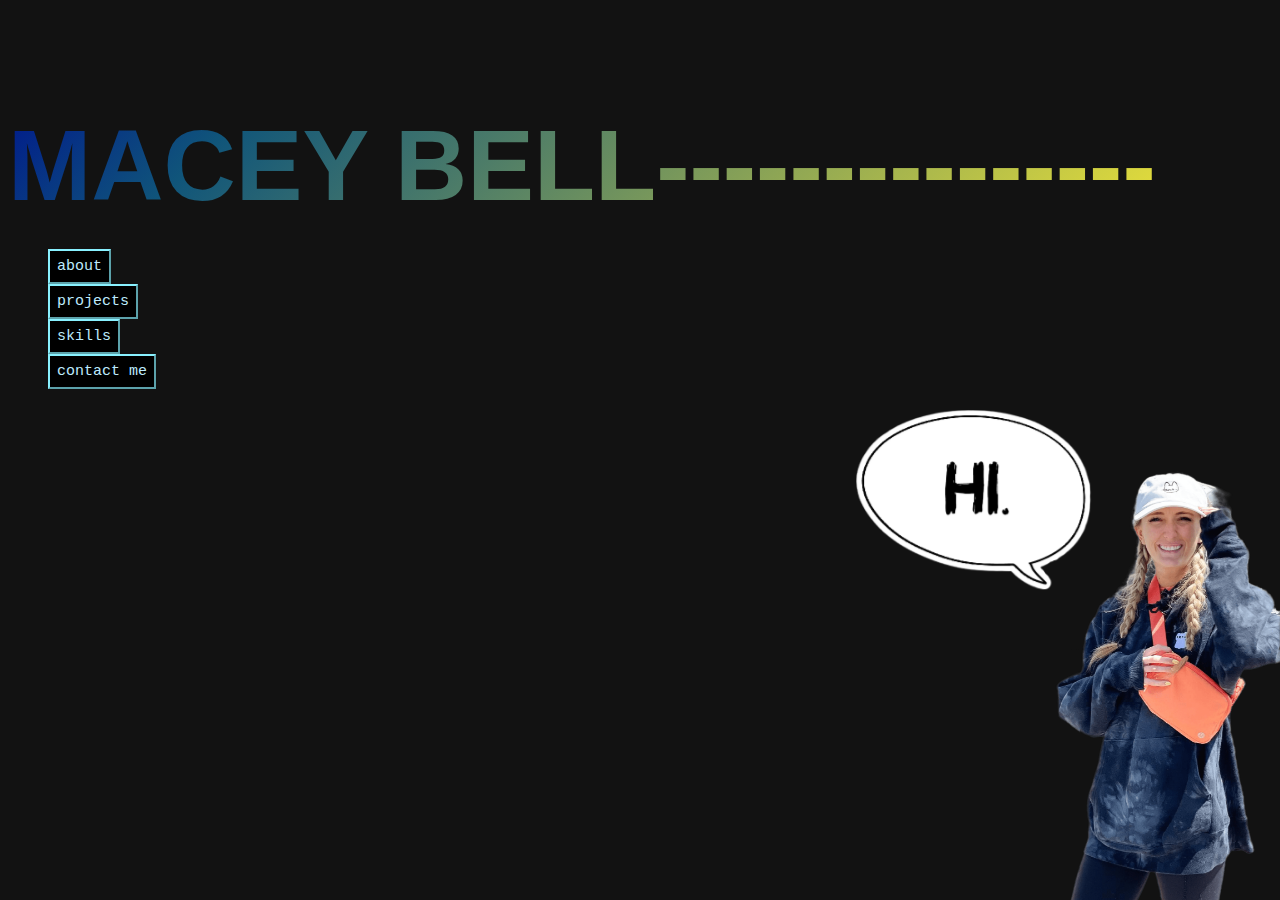
<file: index.html>
<!DOCTYPE html>
<html lang="en">
<head>
    <meta charset="UTF-8">
    <meta http-equiv="X-UA-Compatible" content="IE=edge">
    <meta name="viewport" content="width=device-width, initial-scale=1.0">
    <title>Document</title>
    <link rel="stylesheet" href="styles.css">

</head>
<body>
    <div class="container">
        <div class="row">
          <div class="col-md-12 text-center">
            <h3 class="animate-charcter"> Macey Bell---------------
            </h3>
            <nav class="home-nav">
              <ul id="home-nav-ul">
                <li><a href="./about.html"><button class="home-btn" >about</button></a></li>
                <li><a href="./projects.html"><button class="home-btn">projects</button></a></li>
                <li><a href="./skills.html"><button class="home-btn">skills</button></a></li>
                <li><a href="./contact.html"><button class="home-btn">contact me</button></a></li>
              </ul>
            </nav>
          </div>
        </div>
      </div>
      
      
    
      <div class = 'me'>
        <img class = "speech-bubble" src="/assets/bubble.png" alt=""></img>
        <img class = 'macey' src="/assets/macey.png" alt=""></img>
      </div>
    
    
</body>
</html>
</file>
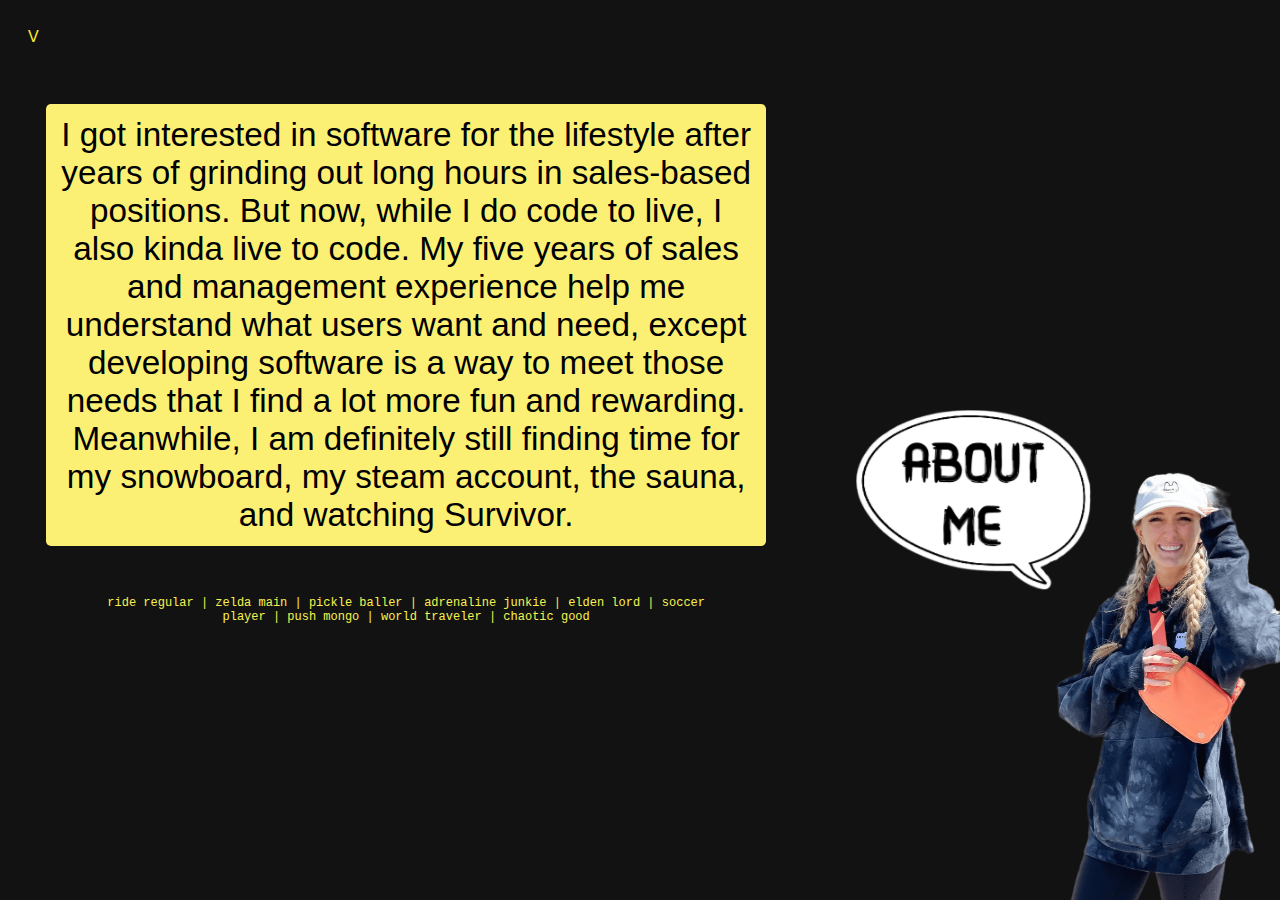
<file: about.html>
<!DOCTYPE html>
<html lang="en">
<head>
    <meta charset="UTF-8">
    <meta http-equiv="X-UA-Compatible" content="IE=edge">
    <meta name="viewport" content="width=device-width, initial-scale=1.0">
    <title>Document</title>
    <link rel="stylesheet" href="styles.css">

</head>
<body>
    <div class="dropdown-about">
        <button class="dropbtn-about">V</button>
        <div class="dropdown-content-about">
          <a href="./index.html">Home</a>
          <a href="./skills.html">Skills</a>
          <a href="./projects.html">Projects</a>
          <a href="./contact.html">Contact </a>
        </div>
      </div>

      <section class="about">
        <div class = "about-text">I got interested in software for the lifestyle after years of grinding out long hours in sales-based positions. But now, while I do code to live, I also kinda  live to code. My five years of sales and management experience help me understand what users want and need, except developing software is a way to meet those needs that I find a lot more fun and rewarding. Meanwhile, I am definitely still finding time for my snowboard, my steam account, the sauna, and watching Survivor.
             </div>
        <div class = "about-stuff"> ride regular | zelda main | pickle baller | adrenaline junkie | elden lord | soccer player | push mongo | world traveler | chaotic good </div>
      </section>
  
      <div class = 'me'>
        <img class = "speech-bubble" src="/assets/about-bubble.png" alt=""></img>
        <img class = 'macey' src="/assets/macey.png" alt=""></img>
      </div>
</body>
</html>
</file>
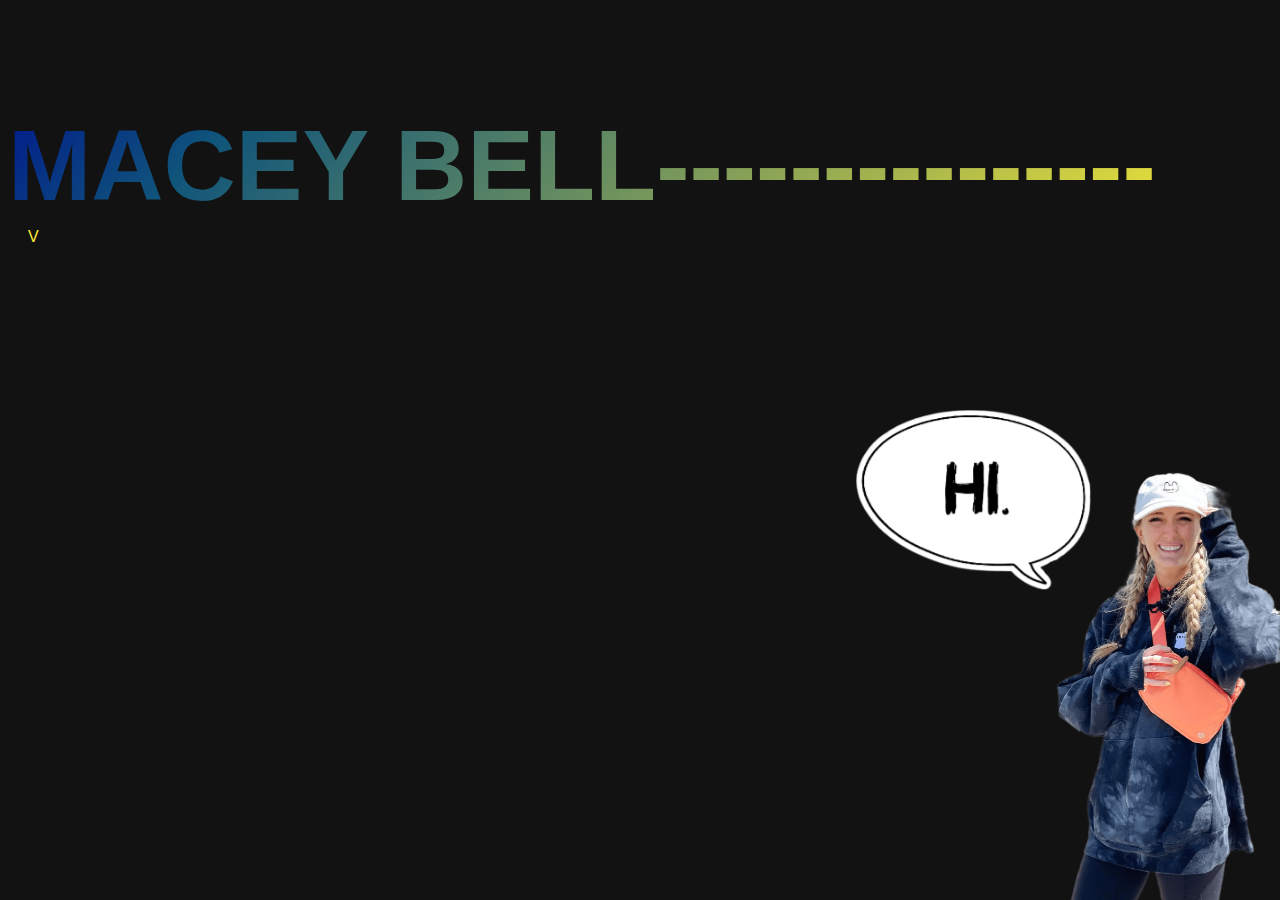
<file: home.html>
<!DOCTYPE html>
<html lang="en">
<head>
    <meta charset="UTF-8">
    <meta http-equiv="X-UA-Compatible" content="IE=edge">
    <meta name="viewport" content="width=device-width, initial-scale=1.0">
    <title>Document</title>
    <link rel="stylesheet" href="styles.css">

</head>
<body>
    <div class="container">
        <div class="row">
          <div class="col-md-12 text-center">
            <h3 class="animate-charcter"> Macey Bell---------------
            </h3>
          </div>
        </div>
        <div class="dropdown">
            <button class="dropbtn">V</button>
            <div class="dropdown-content">
              <a href="./about.html">About</a>
              <a href="./skills.html">Skills</a>
              <a href="./projects.html">Projects</a>
              <a href="./contact.html">Contact </a>
            </div>
          </div>
      </div>
      
      
    
      <div class = 'me'>
        <img class = "speech-bubble" src="/assets/bubble.png" alt=""></img>
        <img class = 'macey' src="/assets/macey.png" alt=""></img>
      </div>
    
    
</body>
</html>
</file>
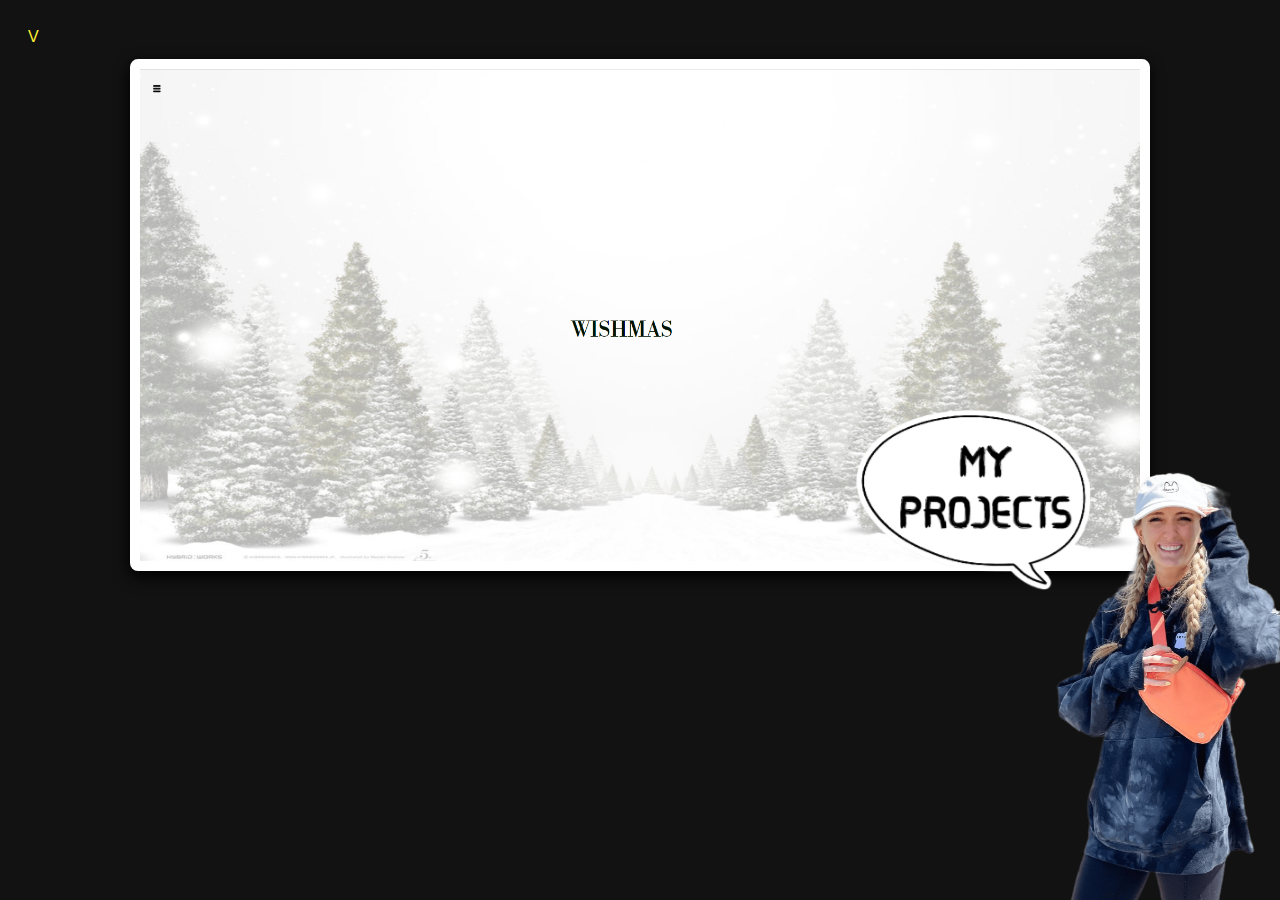
<file: projects.html>
<!DOCTYPE html>
<html lang="en">
<head>
    <meta charset="UTF-8">
    <meta http-equiv="X-UA-Compatible" content="IE=edge">
    <meta name="viewport" content="width=device-width, initial-scale=1.0">
    <title>Document</title>
    <link rel="stylesheet" href="styles.css">

</head>
<body>
    <div class="dropdown-about">
        <button class="dropbtn-about">V</button>
        <div class="dropdown-content-about">
          <a href="./index.html">Home</a>
          <a href="./about.html">About</a>
          <a href="./skills.html">Skills</a>
          <a href="./contact.html">Contact </a>
        </div>
      </div>

     
      <div class="slide-container">
        <!--Area of the images-->
           <div class="wrapper" >
              <img class= "slide" src="assets/wishmas.png">
              <img class="slide" src="assets/giftguide.png">
              <img class="slide" src="assets/wishlist.png">
              <img class ="slide" src="assets/zoomed.png">
           </div>
        
        </div>

        <nav class="topNavBackground">
            <ul id="topNav">
              <!-- <li><a href = "https://youtu.be/tgMuTtN834Q" target = _blank_><button class="for" >wishmas demo</button></a></li> -->
              <!-- <li><button class="for" category=2>proj 2</button></li>
              <li><button class="for" category=3>proj 3</button></li>
              <li><button class="for" category=4>proj 4</button></li>
              <li><button class="for" category=5>proj 5</button></li> -->
            </ul>
          </nav>
            
             
  
      <div class = 'me'>
        <img class = "speech-bubble" src="/assets/projects-bubble.png" alt=""></img>
        <img class = 'macey' src="/assets/macey.png" alt=""></img>
      </div>
</body>
</html>
</file>
<file: styles.css>
body{
    background-color: rgb(18, 18, 18);
}


.animate-charcter
{

    text-transform: uppercase;
  background-image: linear-gradient(
    -225deg,
    #001a8b 0%,
    #10557a 10%,
    #ffee33 57%,
    #fdfbb2 80%
  );
  background-size: auto auto;
  background-clip: border-box;
  background-size: 200% auto;
  color: #fff;
  background-clip: text;
  -webkit-background-clip: text;
  -webkit-text-fill-color: transparent;
  animation: textclip 10s linear infinite;
  display: inline-block;
      font-size: 100px;
font-family:'Trebuchet MS', 'Lucida Sans Unicode', 'Lucida Grande', 'Lucida Sans', Arial, sans-serif;
}

@keyframes textclip {
  to {
    background-position: 200% center;
  }
}


.macey{
    height:500px;
    position: fixed;
    bottom: 0px;
    right: 0px;
}

@media screen and (max-width: 600px){
  .macey{
    height: 430px;
  }
}

.speech-bubble{
    height:200px;
    position: fixed;
    bottom: 300px;
    right: 180px;
}

.col-md-12{
    height:200px;
}



.dropbtn {
    color: #ffee33;
    background-color: rgba(18, 18, 18, 0);
    padding: 20px;
    font-size: 16px;
    border: none;
  }
  
  /* The container <div> - needed to position the dropdown content */
  .dropdown {
    position: relative;
    display: inline-block;
    
  }
  
  /* Dropdown Content (Hidden by Default) */
  .dropdown-content {
    display: none;
    position: absolute;
    background-color: #3c3b3b2f;
    min-width: 160px;
    z-index: 1;
    border: yellow;
  }
  
  /* Links inside the dropdown */
  .dropdown-content a {
    color:#fdfbb2;
    border: solid, #fdfbb2;
    padding: 12px 16px;
    text-decoration: none;
    display: block;
  } 
  
  /* Change color of dropdown links on hover */
  .dropdown-content a:hover {
    background-color: rgba(221, 221, 221, 0.332);
}
  
  /* Show the dropdown menu on hover */
  .dropdown:hover .dropdown-content {display: block;}
  
  /* Change the background color of the dropdown button when the dropdown content is shown */
  .dropdown:hover .dropbtn {
    color: #95f3ff;
}

@media screen and (max-width: 1145px){
    .dropbtn {
        position: fixed;
        bottom: 50%;
    }

    .dropdown {
        position: fixed;
        bottom: 50%;
        display: inline-block;
      }
}

@media screen and (max-width: 625px){
    .dropbtn {
        position: fixed;
        bottom: 40%;
    }

    .dropdown {
        position: fixed;
        bottom: 40%;
      }

    .speech-bubble{
        opacity: 0
    }
}

.dropbtn-about {
    color: #ffee33;
    background-color: rgba(18, 18, 18, 0);
    padding: 20px;
    font-size: 16px;
    border: none;
  }
  
  /* The container <div> - needed to position the dropdown content */
  .dropdown-about {
    position: relative;
    display: inline-block;
    z-index: 2;
    
  }
  
  /* Dropdown Content (Hidden by Default) */
  .dropdown-content-about {
    display: none;
    position: absolute;
    background-color: #121212d9;
    min-width: 160px;
    z-index: 1;
    border: yellow;
  }
  
  /* Links inside the dropdown */
  .dropdown-content-about a {
    color:#fdfbb2;
    border: solid, #fdfbb2;
    padding: 12px 16px;
    text-decoration: none;
    display: block;
  } 
  
  /* Change color of dropdown links on hover */
  .dropdown-content-about a:hover {
    background-color: rgba(34, 34, 34, 0.939);
}
  
  /* Show the dropdown menu on hover */
  .dropdown-about:hover .dropdown-content-about {display: block;}
  
  /* Change the background color of the dropdown button when the dropdown content is shown */
  .dropdown-about:hover .dropbtn-about {
    color: #95f3ff;
}


.about{
    width: 57%;
    margin: 3%;
    position: relative;
    
}
.about-text{
    border-radius: 2;
    background-color: #fbf073;
    font-size: max(2.6vw, 20px);
    font-family: 'Segoe UI', Tahoma, Geneva, Verdana, sans-serif;
    text-align: center;
    align-items: center;
    justify-content: center;
    padding: 12px;
    border-radius: 5px;
}

.about-stuff{
    margin:50px;
    color:#f8f250;
    font-size: 12px;
    font-family:'Courier New', Courier, monospace;
    text-align: center;
}


.slide-container{
    width: 80%;
    max-width: 1000px;
    position: absolute;
    transform: translate(-50%,-50%);
    top: 35%;
    left: 50%;
    overflow: hidden;
    border: 10px solid #ffffff;
    border-radius: 8px;
    box-shadow: -1px 5px 15px black;
}


/*Area of images*/
.wrapper{
    width: 100%;
    display: flex;
    animation: slide 16s infinite;
}

.slide{
    width: 100%;
}
/*Animation activated by keyframes*/
@keyframes slide{
    0%{
        transform: translateX(0);
    }
    25%{
        transform: translateX(0);
    }
    30%{
        transform: translateX(-100%);
    }
    50%{
        transform: translateX(-100%);
    }
    55%{
        transform: translateX(-200%);
    }
    75%{
        transform: translateX(-200%);
    }
    80%{
        transform: translateX(-300%);
    }
    100%{
        transform: translateX(-300%);
    }
}

#topNav {
    position:absolute;
    bottom: 0px;
    left: 0px;
    width: 70%;
    height: 35px;
    font-size: 15px;
    display: flex;
    justify-content:space-between;
    padding: 5px 90px;
    z-index: 20;

  }

  
  
  .for {
    width: 150px;
    padding: 10px;
    font-size: 15px;
    background-color: rgba(255, 255, 255, 0);
    transition: all 500ms ease-in-out;
    color: rgb(108, 255, 29);
    border: none;
    font-family: 'Courier New', Courier, monospace;
  }
  
  .for:hover {
    background-color: rgba(229, 247, 253, 0.431);
    border: none;
    color: lightblue;
  }
  
  #topNav a {
    padding: 10px 30px 10px 30px;
    font-weight: bold;
    text-decoration: none;
    color: White;
  }
  
  #topNav a:hover {
    background-color: none;
  }
  
  .topNavBackground {
    text-align: center;
    width: 100%;
  }

  ul {
    list-style: none;
  }

  i {
    color: rgb(252, 189, 101);
    font-size: 30px;
  }

  .skills{
    display:flex;
    justify-content: space-around;
    flex-wrap: wrap;

  }

  #home-nav-ul{
    display: flex;
    flex-direction: column;
    align-items:baseline ;
    padding: 0px, 25px,25px;
    position:relative;
    bottom: 90px;
    z-index: 10000;
  }

  .home-btn{
    padding:7px;
    font-size: 15px;
    border-color:#89f1ff;
    background-color: black;
    color:hsl(198, 97%, 87%);
    font-family: 'Courier New', Courier, monospace;
    transition: all 500ms ease-in-out;
  }

  .home-btn:hover {
    border-color: #fdfbb2;
    color:#fdfbb2
  }

  .fa{
    font-size: 36px;
  }

  .contact{
    display:flex;
    flex-direction: column;
    flex-wrap: wrap;
    padding:25px;
    position: relative;
    z-index: 1;
    
  }

  j{
    color:#ffffff;
    font-size: 50px;
  }

  text{
    color:#f6f15c;
    font-family: 'Courier New', Courier, monospace;
  }

  .github{
    color: white;
  }
</file>
